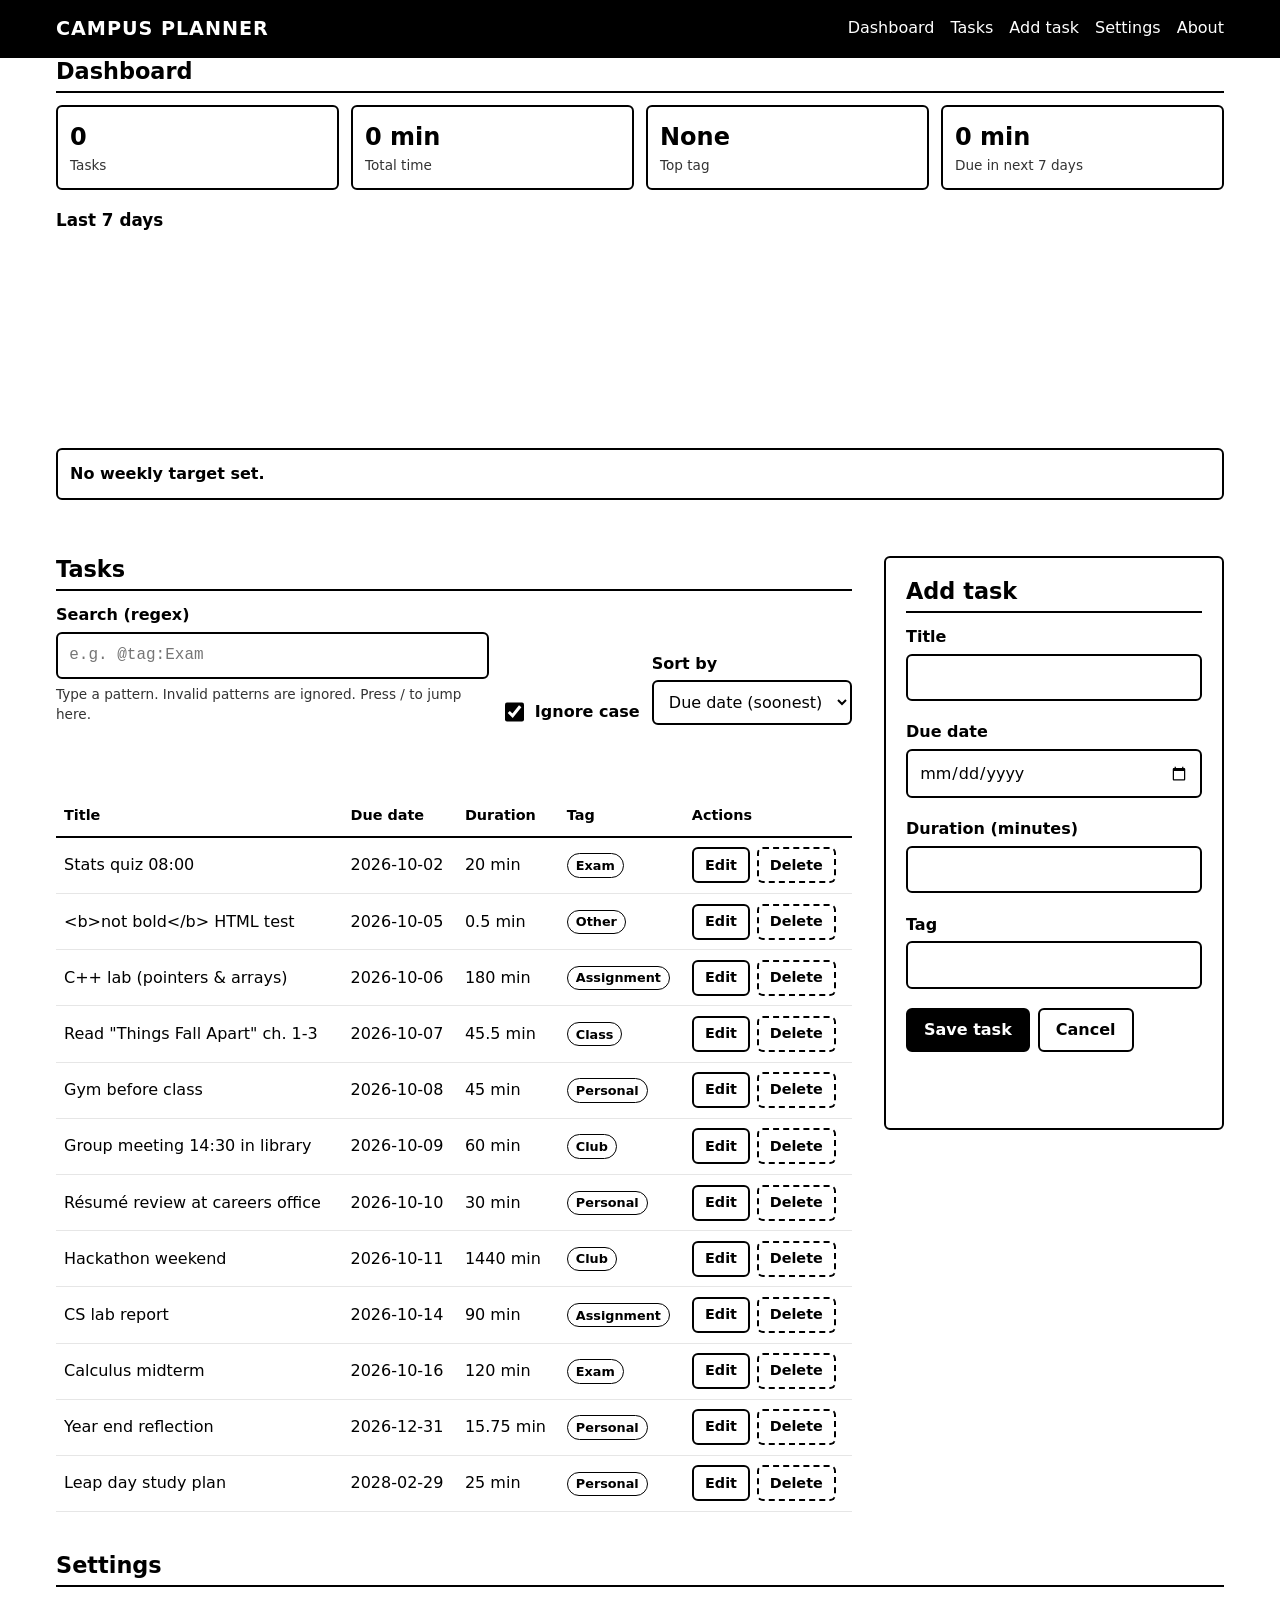
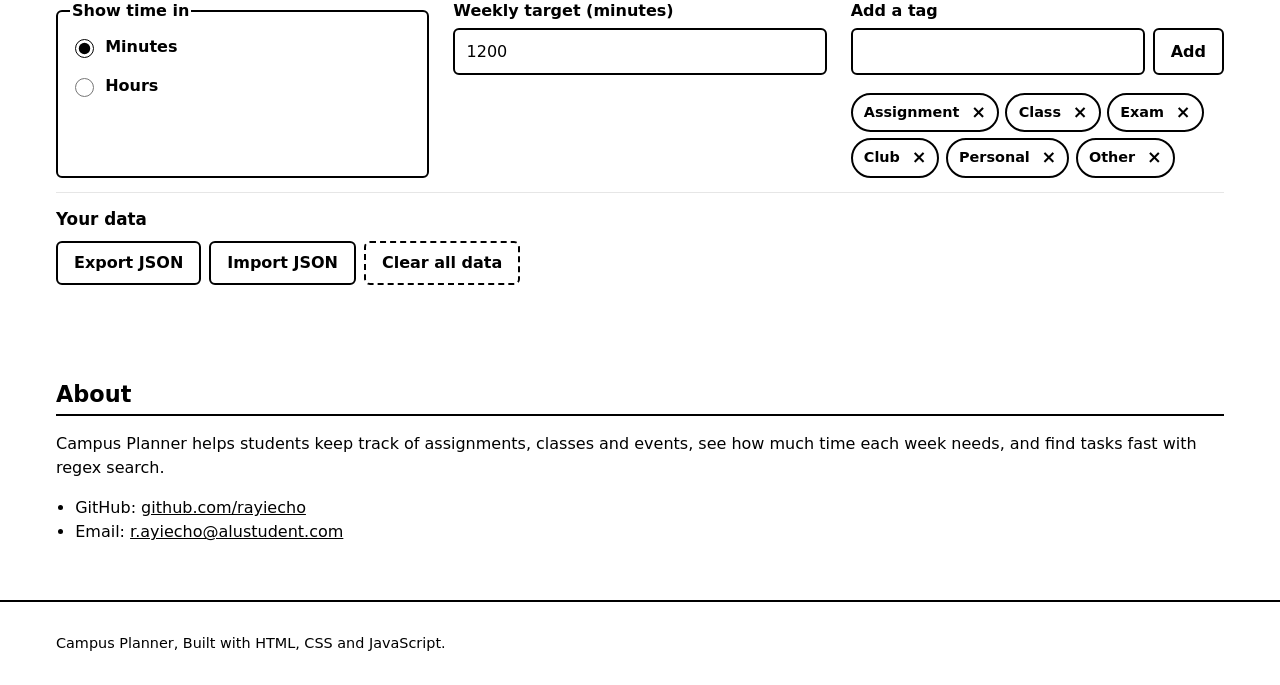
<file: index.html>
<!DOCTYPE html>
<html lang = "en">
<head>
  <meta charset="UTF-8">
  <meta name="viewport" content="width=device-width, initial-scale=1">
  <title>Campus life planner</title>
  <meta name="description" content="Plan tasks and events, track time, and search with regex.">
  <link rel="stylesheet" href="styles/main.css">
</head>
<body>
  <a class="skip-link" href="#main">Skip to content</a>

  <header class="site-header">
    <div class="container header-inner">
      <h1 class="logo">Campus planner</h1>
      <nav aria-label="Main">
        <ul class="nav-list">
          <li><a href="#dashboard">Dashboard</a></li>
          <li><a href="#tasks">Tasks</a></li>
          <li><a href="#form">Add task</a></li>
          <li><a href="#settings">Settings</a></li>
          <li><a href="#about">About</a></li>
        </ul>
      </nav>
    </div>
  </header>

  <main id="main" class="container" tabindex="-1">

    <section id="dashboard" aria-labelledby="dashboard-title">
      <h2 id="dashboard-title">Dashboard</h2>

      <div class="stats">
        <div class="stat">
          <span class="stat-value" id="stat-count">0</span>
          <span class="stat-label">Tasks</span>
        </div>
        <div class="stat">
          <span class="stat-value" id="stat-total">0 min</span>
          <span class="stat-label">Total time</span>
        </div>
        <div class="stat">
          <span class="stat-value" id="stat-top-tag">None</span>
          <span class="stat-label">Top tag</span>
        </div>
        <div class="stat">
          <span class="stat-value" id="stat-week">0 min</span>
          <span class="stat-label">Due in next 7 days</span>
        </div>
      </div>

      <div class="chart-block">
        <h3>Last 7 days</h3>
        <div class="chart" id="chart" role="img" aria-label="Chart of task time for the last 7 days"></div>
      </div>

      <p class="cap-status" id="cap-status" role="status" aria-live="polite">No weekly target set.</p>
    </section>

    <section id="tasks" aria-labelledby="tasks-title">
      <h2 id="tasks-title">Tasks</h2>

      <div class="toolbar">
        <div class="field">
          <label for="search">Search (regex)</label>
          <input type="text" id="search" placeholder="e.g. @tag:Exam" autocomplete="off" aria-describedby="search-help">
          <small id="search-help">Type a pattern. Invalid patterns are ignored. Press / to jump here.</small>
        </div>

        <div class="field field-inline">
          <input type="checkbox" id="case-toggle" checked>
          <label for="case-toggle">Ignore case</label>
        </div>

        <div class="field">
          <label for="sort">Sort by</label>
          <select id="sort">
            <option value="date-asc">Due date (soonest)</option>
            <option value="date-desc">Due date (latest)</option>
            <option value="title-asc">Title (A to Z)</option>
            <option value="title-desc">Title (Z to A)</option>
            <option value="duration-asc">Duration (shortest)</option>
            <option value="duration-desc">Duration (longest)</option>
          </select>
        </div>
      </div>

      <p class="search-status" id="search-status" role="status" aria-live="polite"></p>

      <div class="table-wrap">
        <table class="task-table">
          <caption class="visually-hidden">All tasks</caption>
          <thead>
            <tr>
              <th scope="col">Title</th>
              <th scope="col">Due date</th>
              <th scope="col">Duration</th>
              <th scope="col">Tag</th>
              <th scope="col">Actions</th>
            </tr>
          </thead>
          <tbody id="task-rows"></tbody>
        </table>
      </div>

      <ul class="task-cards" id="task-cards"></ul>

      <p class="empty-state" id="empty-state">No tasks yet. Add your first one below.</p>
    </section>

    <section id="form" aria-labelledby="form-title">
      <h2 id="form-title">Add task</h2>

      <form id="task-form" novalidate>
        <input type="hidden" id="task-id">

        <div class="field">
          <label for="title">Title</label>
          <input type="text" id="title" name="title" required>
          <p class="error" id="title-error"></p>
        </div>

        <div class="field">
          <label for="due-date">Due date</label>
          <input type="date" id="due-date" name="dueDate" required>
          <p class="error" id="due-date-error"></p>
        </div>

        <div class="field">
          <label for="duration">Duration (minutes)</label>
          <input type="text" id="duration" name="duration" inputmode="decimal" required>
          <p class="error" id="duration-error"></p>
        </div>

        <div class="field">
          <label for="tag">Tag</label>
          <input type="text" id="tag" name="tag" list="tag-list" required>
          <datalist id="tag-list"></datalist>
          <p class="error" id="tag-error"></p>
        </div>

        <div class="form-actions">
          <button type="submit" class="btn btn-primary" id="save-btn">Save task</button>
          <button type="reset" class="btn" id="cancel-btn">Cancel</button>
        </div>

        <p class="form-status" id="form-status" role="status" aria-live="polite"></p>
      </form>
    </section>

    <section id="settings" aria-labelledby="settings-title">
      <h2 id="settings-title">Settings</h2>

      <form id="settings-form" class="settings-grid" novalidate>
        <fieldset>
          <legend>Show time in</legend>
          <div class="field field-inline">
            <input type="radio" id="unit-min" name="unit" value="minutes" checked>
            <label for="unit-min">Minutes</label>
          </div>
          <div class="field field-inline">
            <input type="radio" id="unit-hr" name="unit" value="hours">
            <label for="unit-hr">Hours</label>
          </div>
        </fieldset>

        <div class="field">
          <label for="weekly-cap">Weekly target (minutes)</label>
          <input type="text" id="weekly-cap" inputmode="decimal">
          <p class="error" id="weekly-cap-error"></p>
        </div>

        <div class="field">
          <label for="new-tag">Add a tag</label>
          <div class="input-row">
            <input type="text" id="new-tag" aria-describedby="new-tag-error">
            <button type="button" class="btn" id="add-tag-btn">Add</button>
          </div>
          <p class="error" id="new-tag-error"></p>
          <ul class="tag-chips" id="tag-chips" aria-label="Your tags"></ul>
        </div>
      </form>

      <div class="data-tools">
        <h3>Your data</h3>
        <div class="form-actions">
          <button type="button" class="btn" id="export-btn">Export JSON</button>
          <label for="import-file" class="btn">Import JSON</label>
          <input type="file" id="import-file" accept="application/json,.json" class="visually-hidden">
          <button type="button" class="btn btn-danger" id="clear-btn">Clear all data</button>
        </div>
        <p class="form-status" id="data-status" role="status" aria-live="polite"></p>
      </div>
    </section>

    <section id="about" aria-labelledby="about-title">
      <h2 id="about-title">About</h2>
      <p>Campus Planner helps students keep track of assignments, classes and events, see how much time each week needs, and find tasks fast with regex search.</p>
      <ul class="contact">
        <li>GitHub: <a href="https://github.com/rayiecho">github.com/rayiecho</a></li>
        <li>Email: <a href="mailto:r.ayiecho@alustudent.com">r.ayiecho@alustudent.com</a></li>
      </ul>
    </section>

  </main>

  <footer class="site-footer">
    <div class="container">
      <p>Campus Planner, Built with HTML, CSS and JavaScript.</p>
    </div>
  </footer>
  <script type="module" src="scripts/app.js"></script>
</body>
</html>
</file>
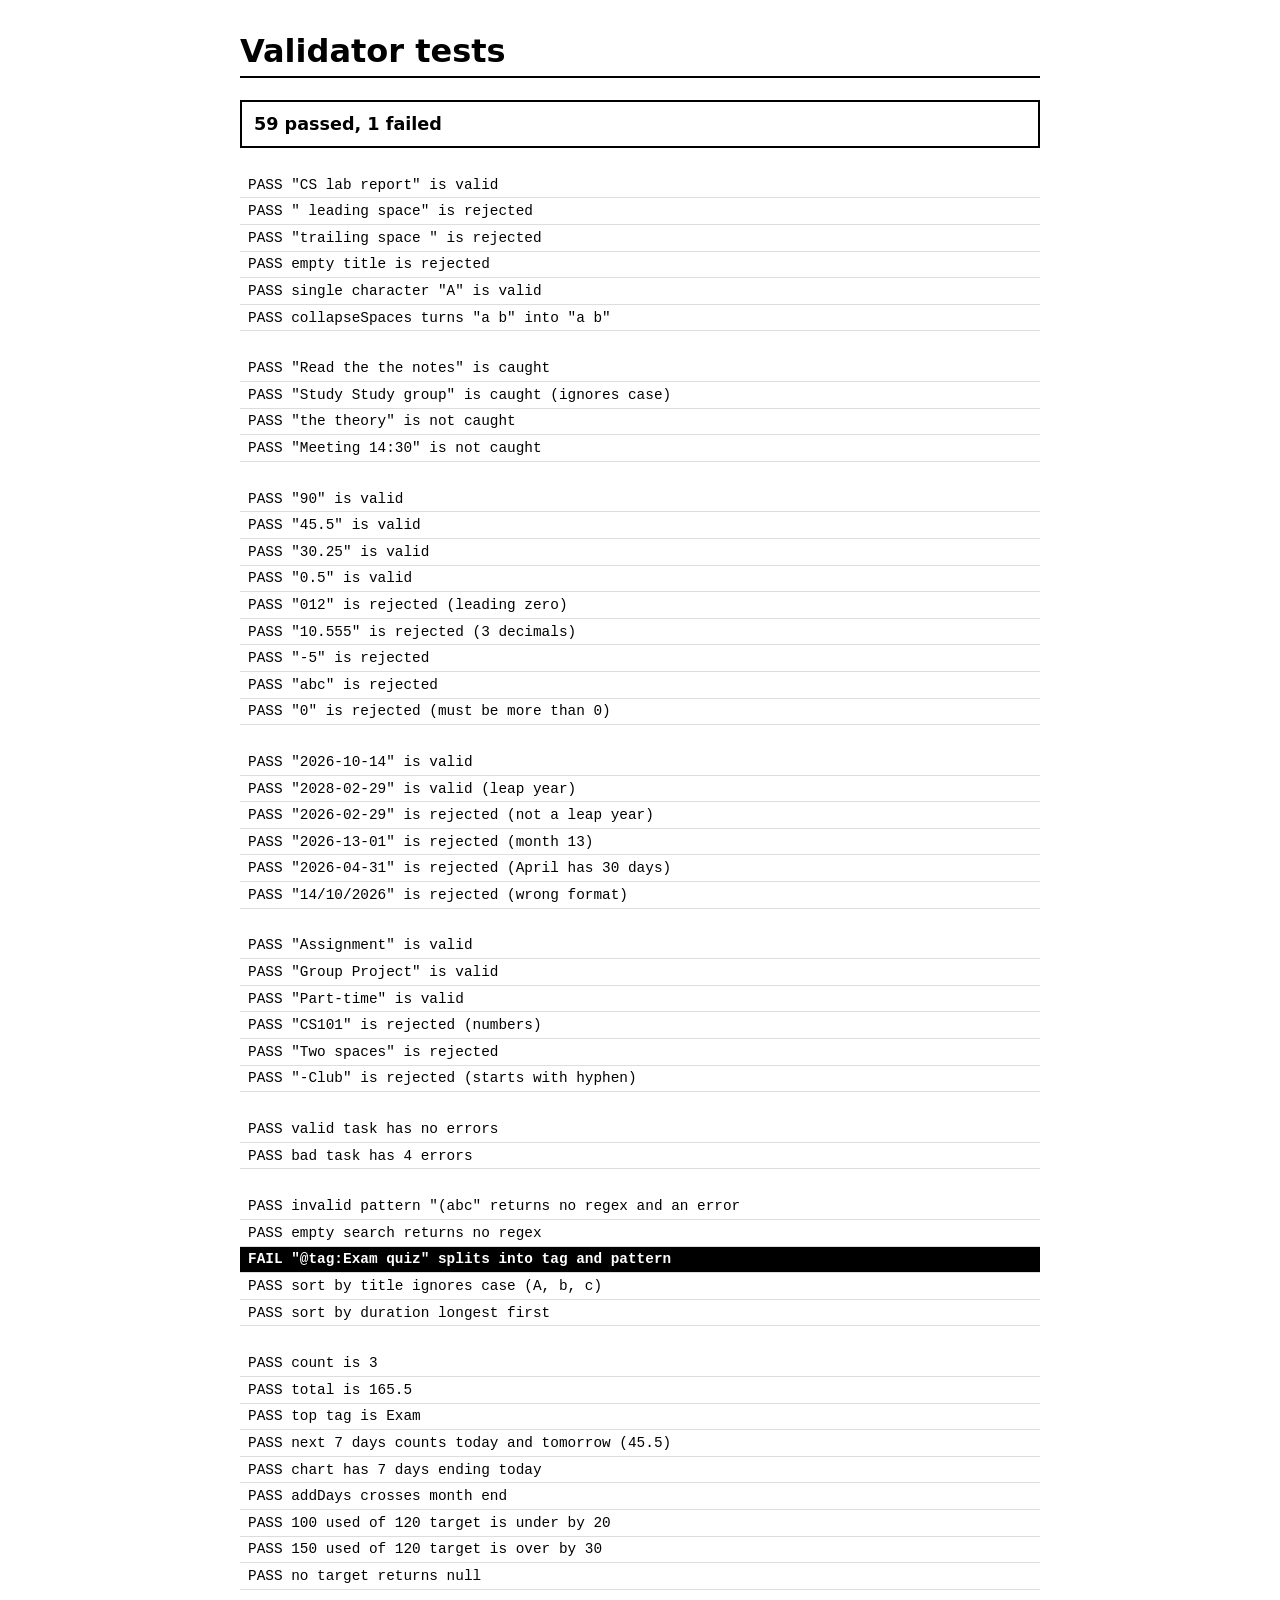
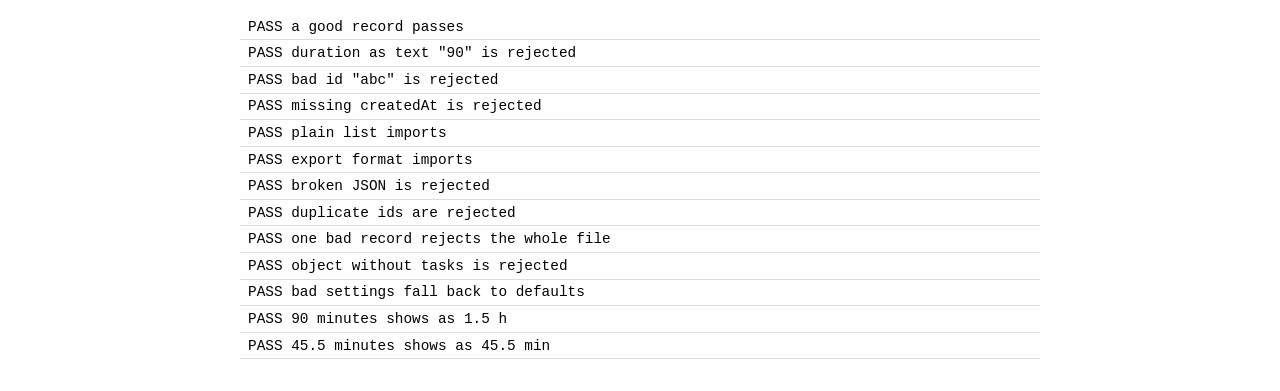
<file: tests.html>
<!DOCTYPE html>
<html lang="en">
<head>
  <meta charset="UTF-8">
  <meta name="viewport" content="width=device-width, initial-scale=1">
  <title>Tests - Campus Planner</title>
  <style>
    body { font-family: system-ui, sans-serif; max-width: 800px; margin: 2rem auto; padding: 0 1rem; color: #000; background: #fff; }
    h1 { border-bottom: 2px solid #000; padding-bottom: 0.4rem; }
    h2 { font-size: 1.1rem; margin-top: 1.5rem; }
    ul { list-style: none; padding: 0; }
    li { padding: 0.3rem 0.5rem; border-bottom: 1px solid #ddd; font-family: ui-monospace, Consolas, monospace; font-size: 0.9rem; }
    .fail { background: #000; color: #fff; font-weight: bold; }
    #summary { font-weight: bold; font-size: 1.1rem; padding: 0.75rem; border: 2px solid #000; }
  </style>
</head>
<body>
  <main>
    <h1>Validator tests</h1>
    <p id="summary" role="status">Running...</p>
    <div id="results"></div>
  </main>

  <script type="module">
    import { patterns, collapseSpaces, checkTitle, checkDuration, checkDate, checkTag, checkTask } from './scripts/validators.js';
    import { compileRegex, parseQuery, sortTasks } from './scripts/search.js';
    import { computeStats, capStatus, addDays } from './scripts/stats.js';
    import { parseImport, validateSettings, checkRecord } from './scripts/storage.js';
    import { formatDuration } from './scripts/ui.js';

    const results = document.getElementById('results');
    let passed = 0;
    let failed = 0;
    let list;

    function group(name) {
      const h = document.createElement('h2');
      h.textcontent = name;
      list = document.createElement('ul');
      results.append(h, list);
    }

    function assert(label, condition) {
      const li = document.createElement('li');
      li.textContent = (condition ? 'PASS  ' : 'FAIL  ') + label;
      if (!condition) li.className = 'fail';
      list.append(li);
      condition ? passed++ : failed++;
    }

    const ok = msg => msg === '';

    group('Title');
    assert('"CS lab report" is valid', ok(checkTitle('CS lab report')));
    assert('" leading space" is rejected', !ok(checkTitle(' leading space')));
    assert('"trailing space " is rejected', !ok(checkTitle('trailing space ')));
    assert('empty title is rejected', !ok(checkTitle('')));
    assert('single character "A" is valid', ok(checkTitle('A')));
    assert('collapseSpaces turns "a   b" into "a b"', collapseSpaces('a   b') === 'a b');

    group('Duplicate words (back-reference)');
    assert('"Read the the notes" is caught', !ok(checkTitle('Read the the notes')));
    assert('"Study Study group" is caught (ignores case)', patterns.duplicateWord.test('Study study group'));
    assert('"the theory" is not caught', ok(checkTitle('Read the theory')));
    assert('"Meeting 14:30" is not caught', ok(checkTitle('Meeting 14:30')));

    group('Duration');
    assert('"90" is valid', ok(checkDuration('90')));
    assert('"45.5" is valid', ok(checkDuration('45.5')));
    assert('"30.25" is valid', ok(checkDuration('30.25')));
    assert('"0.5" is valid', ok(checkDuration('0.5')));
    assert('"012" is rejected (leading zero)', !ok(checkDuration('012')));
    assert('"10.555" is rejected (3 decimals)', !ok(checkDuration('10.555')));
    assert('"-5" is rejected', !ok(checkDuration('-5')));
    assert('"abc" is rejected', !ok(checkDuration('abc')));
    assert('"0" is rejected (must be more than 0)', !ok(checkDuration('0')));

    group('Due date');
    assert('"2026-10-14" is valid', ok(checkDate('2026-10-14')));
    assert('"2028-02-29" is valid (leap year)', ok(checkDate('2028-02-29')));
    assert('"2026-02-29" is rejected (not a leap year)', !ok(checkDate('2026-02-29')));
    assert('"2026-13-01" is rejected (month 13)', !ok(checkDate('2026-13-01')));
    assert('"2026-04-31" is rejected (April has 30 days)', !ok(checkDate('2026-04-31')));
    assert('"14/10/2026" is rejected (wrong format)', !ok(checkDate('14/10/2026')));

    group('Tag');
    assert('"Assignment" is valid', ok(checkTag('Assignment')));
    assert('"Group Project" is valid', ok(checkTag('Group Project')));
    assert('"Part-time" is valid', ok(checkTag('Part-time')));
    assert('"CS101" is rejected (numbers)', !ok(checkTag('CS101')));
    assert('"Two  spaces" is rejected', !ok(checkTag('Two  spaces')));
    assert('"-Club" is rejected (starts with hyphen)', !ok(checkTag('-Club')));

    group('Whole task`');
    const good = { title: 'Physics exam', dueDate: '2026-10-20', duration: '120', tag: 'Exam' };
    const bad = { title: ' x', dueDate: '2026-02-30', duration: '01', tag: 'Exam1' };
    assert('valid task has no errors', Object.keys(checkTask(good)).length === 0);
    assert('bad task has 4 errors', Object.keys(checkTask(bad)).length === 4);

    group('Search');
    assert('invalid pattern "(abc" returns no regex and an error', compileRegex('(abc').re === null && compileRegex('(abc').error !== '');
    assert('empty search returns no regex', compileRegex('').re === null);
    assert('"@tag:Exam quiz" splits into tag and pattern', parseQuery('@tag:Exam quiz').tag === 'Exam' && parseQuery('@tag:Exam quiz').pattern === 'quiz');
    const sample = [
      { title: 'b', dueDate: '2026-10-09', duration: 30, tag: 'Exam' },
      { title: 'A', dueDate: '2026-10-02', duration: 120, tag: 'Club' },
      { title: 'c', dueDate: '2026-10-08', duration: 15.5, tag: 'Exam' }
    ];
    assert('sort by title ignores case (A, b, c)', sortTasks(sample, 'title-asc').map(t => t.title).join('') === 'Abc');
    assert('sort by duration longest first', sortTasks(sample, 'duration-desc')[0].duration === 120);

    group('Stats');
    const stats = computeStats(sample, '2026-10-08');
    assert('count is 3', stats.count === 3);
    assert('total is 165.5', stats.total === 165.5);
    assert('top tag is Exam', stats.top.tag === 'Exam' && stats.top.count === 2);
    assert('next 7 days counts today and tomorrow (45.5)', stats.next7 === 45.5);
    assert('chart has 7 days ending today', stats.days.length === 7 && stats.days[6].date === '2026-10-08');
    assert('addDays crosses month end', addDays('2026-10-31', 1) === '2026-11-01');
    assert('100 used of 120 target is under by 20', capStatus(100, 120).over === false && capStatus(100, 120).amount === 20);
    assert('150 used of 120 target is over by 30', capStatus(150, 120).over === true && capStatus(150, 120).amount === 30);
    assert('no target returns null', capStatus(50, 0) === null);

    group('Import and settings');
    const rec = { id: 'task_0001', title: 'Lab', dueDate: '2026-10-14', duration: 90, tag: 'Exam',
                  createdAt: '2026-10-01T08:15:00.000Z', updatedAt: '2026-10-01T08:15:00.000Z' };
    assert('a good record passes', checkRecord(rec) === '');
    assert('duration as text "90" is rejected', checkRecord({ ...rec, duration: '90' }) !== '');
    assert('bad id "abc" is rejected', checkRecord({ ...rec, id: 'abc' }) !== '');
    assert('missing createdAt is rejected', checkRecord({ ...rec, createdAt: undefined }) !== '');
    assert('plain list imports', parseImport(JSON.stringify([rec])).ok);
    assert('export format imports', parseImport(JSON.stringify({ tasks: [rec], settings: { unit: 'hours' } })).settings.unit === 'hours');
    assert('broken JSON is rejected', !parseImport('{"tasks": [').ok);
    assert('duplicate ids are rejected', !parseImport(JSON.stringify([rec, rec])).ok);
    assert('one bad record rejects the whole file', !parseImport(JSON.stringify([rec, { ...rec, id: 'task_0002', dueDate: '2026-02-30' }])).ok);
    assert('object without tasks is rejected', !parseImport('{"hello": 1}').ok);
    assert('bad settings fall back to defaults', validateSettings({ unit: 'days', weeklyCap: -5 }).unit === 'minutes');
    assert('90 minutes shows as 1.5 h', formatDuration(90, 'hours') === '1.5 h');
    assert('45.5 minutes shows as 45.5 min', formatDuration(45.5, 'minutes') === '45.5 min');

    document.getElementById('summary').textContent =
      `${passed} passed, ${failed} failed`;
  </script>
</body>
</html>
</file>
<file: styles/main.css>
/* Base styles are for small phones. Bigger screens are added at the bottom. */

:root {
  --black: #000;
  --white: #fff;
  --grey-dark: #333;
  --grey: #666;
  --grey-light: #e6e6e6;
  --grey-faint: #f5f5f5;
  --radius: 6px;
  --gap: 1rem;
  --font: system-ui, -apple-system, "Segoe UI", Roboto, sans-serif;
  --mono: ui-monospace, "Cascadia Code", Consolas, monospace;
}

*,
*::before,
*::after {
  box-sizing: border-box;
}

html {
  scroll-behavior: smooth;
}

body {
  margin: 0;
  font-family: var(--font);
  font-size: 1rem;
  line-height: 1.5;
  color: var(--black);
  background: var(--white);
}

h1, h2, h3 {
  line-height: 1.2;
  margin: 0 0 0.75rem;
}

h2 {
  font-size: 1.4rem;
  border-bottom: 2px solid var(--black);
  padding-bottom: 0.4rem;
}

h3 {
  font-size: 1.05rem;
}

a {
  color: var(--black);
}

.container {
  width: 100%;
  max-width: 1200px;
  margin: 0 auto;
  padding: 0 1rem;
}

/* Focus and skip link */

:focus-visible {
  outline: 3px solid var(--black);
  outline-offset: 3px;
}

.skip-link {
  position: absolute;
  top: -100px;
  left: 1rem;
  padding: 0.6rem 1rem;
  background: var(--black);
  color: var(--white);
  z-index: 100;
  transition: top 0.2s;
}

.skip-link:focus {
  top: 1rem;
}

.visually-hidden {
  position: absolute;
  width: 1px;
  height: 1px;
  overflow: hidden;
  clip: rect(0 0 0 0);
  white-space: nowrap;
}

/* Header and nav */

.site-header {
  background: var(--black);
  color: var(--white);
  padding: 0.75rem 0;
  position: sticky;
  top: 0;
  z-index: 10;
}

.header-inner {
  display: flex;
  flex-direction: column;
  gap: 0.5rem;
}

.logo {
  font-size: 1.2rem;
  margin: 0;
  letter-spacing: 0.05em;
  text-transform: uppercase;
}

.nav-list {
  list-style: none;
  margin: 0;
  padding: 0;
  display: flex;
  flex-wrap: wrap;
  gap: 0.25rem 1rem;
}

.nav-list a {
  color: var(--white);
  text-decoration: none;
  display: inline-block;
  padding: 0.25rem 0;
  border-bottom: 2px solid transparent;
}

.nav-list a:hover {
  border-bottom-color: var(--white);
}

.nav-list a:focus-visible {
  outline-color: var(--white);
}

/* Sections */

main {
  padding-top: 1.5rem;
  padding-bottom: 2rem;
}

main:focus {
  outline: none;
}

section {
  margin-bottom: 2.5rem;
  scroll-margin-top: 6rem;
}

/* Dashboard */

.stats {
  display: flex;
  flex-wrap: wrap;
  gap: 0.75rem;
  margin-bottom: 1.25rem;
}

.stat {
  flex: 1 1 100%;
  border: 2px solid var(--black);
  border-radius: var(--radius);
  padding: 0.75rem;
  display: flex;
  flex-direction: column;
}

.stat-value {
  font-size: 1.5rem;
  font-weight: 700;
}

.stat-label {
  font-size: 0.85rem;
  color: var(--grey-dark);
}

.chart-block {
  margin-bottom: 1rem;
}

.chart {
  display: flex;
  align-items: flex-end;
  gap: 0.4rem;
  height: 140px;
  border-bottom: 2px solid var(--black);
  padding-top: 0.5rem;
}

.cap-status {
  padding: 0.75rem;
  border: 2px solid var(--black);
  border-radius: var(--radius);
  font-weight: 600;
}

.cap-status.over {
  background: var(--black);
  color: var(--white);
}

/* Toolbar */

.toolbar {
  display: flex;
  flex-direction: column;
  gap: 0.75rem;
  margin-bottom: 0.75rem;
}

/* Forms */

.field {
  display: flex;
  flex-direction: column;
  gap: 0.3rem;
  margin-bottom: 0.9rem;
}

.field-inline {
  flex-direction: row;
  align-items: center;
  gap: 0.5rem;
}

label,
legend {
  font-weight: 600;
}

input[type="text"],
input[type="date"],
select {
  font: inherit;
  padding: 0.6rem 0.7rem;
  border: 2px solid var(--black);
  border-radius: var(--radius);
  background: var(--white);
  color: var(--black);
  width: 100%;
  min-height: 44px;
}

input[type="checkbox"],
input[type="radio"] {
  width: 1.2rem;
  height: 1.2rem;
  accent-color: var(--black);
}

#search {
  font-family: var(--mono);
}

small {
  color: var(--grey-dark);
  font-size: 0.85rem;
}

fieldset {
  border: 2px solid var(--black);
  border-radius: var(--radius);
  padding: 0.75rem;
  margin: 0 0 0.9rem;
}

.input-row {
  display: flex;
  gap: 0.5rem;
}

.error {
  margin: 0;
  font-size: 0.9rem;
  font-weight: 600;
}

.error:not(:empty) {
  border-left: 4px solid var(--black);
  padding-left: 0.5rem;
  animation: drop-in 0.2s ease-out;
}

.error:not(:empty)::before {
  content: "! ";
}

input[aria-invalid="true"] {
  border-width: 3px;
  border-style: dashed;
}

/* Buttons */

.btn {
  font: inherit;
  font-weight: 600;
  display: inline-flex;
  align-items: center;
  justify-content: center;
  min-height: 44px;
  padding: 0.5rem 1rem;
  border: 2px solid var(--black);
  border-radius: var(--radius);
  background: var(--white);
  color: var(--black);
  cursor: pointer;
  transition: background 0.15s, color 0.15s, transform 0.1s;
}

.btn:hover {
  background: var(--grey-light);
}

.btn:active {
  transform: translateY(1px);
}

.btn-primary {
  background: var(--black);
  color: var(--white);
}

.btn-primary:hover {
  background: var(--grey-dark);
}

.btn-danger {
  border-style: dashed;
}

.btn-small {
  min-height: 36px;
  padding: 0.25rem 0.7rem;
  font-size: 0.9rem;
}

.form-actions {
  display: flex;
  flex-wrap: wrap;
  gap: 0.5rem;
}

.form-status,
.search-status {
  min-height: 1.5em;
  font-weight: 600;
}

/* Task list: cards on small screens, table on desktop */

.table-wrap {
  display: none;
}

.task-cards {
  list-style: none;
  padding: 0;
  margin: 0;
  display: flex;
  flex-wrap: wrap;
  gap: 0.75rem;
}

.task-card {
  flex: 1 1 100%;
  border: 2px solid var(--black);
  border-radius: var(--radius);
  padding: 0.9rem;
  animation: fade-up 0.25s ease-out;
}

.task-card h3 {
  margin-bottom: 0.25rem;
}

.task-meta {
  margin: 0 0 0.6rem;
  color: var(--grey-dark);
}

.tag {
  display: inline-block;
  font-size: 0.8rem;
  font-weight: 600;
  padding: 0.1rem 0.5rem;
  border: 1px solid var(--black);
  border-radius: 999px;
}

mark {
  background: var(--black);
  color: var(--white);
  padding: 0 0.1em;
}

.empty-state {
  text-align: center;
  padding: 2rem 1rem;
  border: 2px dashed var(--grey);
  border-radius: var(--radius);
  color: var(--grey-dark);
}

.empty-state[hidden] {
  display: none;
}

/* Settings */

.tag-chips {
  list-style: none;
  padding: 0;
  margin: 0.5rem 0 0;
  display: flex;
  flex-wrap: wrap;
  gap: 0.4rem;
}

.data-tools {
  border-top: 1px solid var(--grey-light);
  padding-top: 1rem;
}

.contact {
  padding-left: 1.2rem;
}

/* Footer */

.site-footer {
  border-top: 2px solid var(--black);
  padding: 1rem 0;
  font-size: 0.9rem;
}

/* Animations */

@keyframes fade-up {
  from {
    opacity: 0;
    transform: translateY(6px);
  }
  to {
    opacity: 1;
    transform: translateY(0);
  }
}

@keyframes drop-in {
  from {
    opacity: 0;
    transform: translateY(-4px);
  }
  to {
    opacity: 1;
    transform: translateY(0);
  }
}

@media (prefers-reduced-motion: reduce) {
  *,
  *::before,
  *::after {
    animation: none !important;
    transition: none !important;
  }

  html {
    scroll-behavior: auto;
  }
}

/* 360px and up: regular phones */

@media (min-width: 360px) {
  .stat {
    flex: 1 1 calc(50% - 0.75rem);
  }
}

/* 768px and up: tablets */

@media (min-width: 768px) {
  .header-inner {
    flex-direction: row;
    justify-content: space-between;
    align-items: center;
  }

  .stat {
    flex: 1 1 calc(25% - 0.75rem);
  }

  .toolbar {
    flex-direction: row;
    align-items: flex-end;
    flex-wrap: wrap;
  }

  .toolbar .field:first-child {
    flex: 1 1 300px;
  }

  .task-card {
    flex: 1 1 calc(50% - 0.75rem);
  }

  .settings-grid {
    display: flex;
    flex-wrap: wrap;
    gap: 1.5rem;
  }

  .settings-grid > * {
    flex: 1 1 250px;
  }
}

/* 1024px and up: desktop */

@media (min-width: 1024px) {
  main {
    display: flex;
    flex-wrap: wrap;
    gap: 0 2rem;
    align-items: flex-start;
  }

  main > section {
    flex: 1 1 100%;
  }

  #tasks {
    flex: 1 1 60%;
  }

  #form {
    flex: 0 0 340px;
    border: 2px solid var(--black);
    border-radius: var(--radius);
    padding: 1.25rem;
  }

  .table-wrap {
    display: block;
    overflow-x: auto;
  }

  .task-cards {
    display: none;
  }

  .task-table {
    width: 100%;
    border-collapse: collapse;
  }

  .task-table th,
  .task-table td {
    text-align: left;
    padding: 0.6rem 0.5rem;
    border-bottom: 1px solid var(--grey-light);
  }

  .task-table th {
    border-bottom: 2px solid var(--black);
    font-size: 0.9rem;
  }

  .task-table tbody tr {
    animation: fade-up 0.25s ease-out;
  }

  .task-table tbody tr:hover {
    background: var(--grey-faint);
  }
}

/* Task list details added in M4 */

.table-wrap[hidden],
.task-cards[hidden] {
  display: none;
}

/* only animate a task when it's first added, not every time the list redraws */
.task-card,
.task-table tbody tr {
  animation: none;
}

.task-card.is-new,
.task-table tbody tr.is-new {
  animation: fade-up 0.3s ease-out;
}

.row-actions {
  display: flex;
  flex-wrap: wrap;
  gap: 0.4rem;
}

.task-card.editing {
  border-width: 3px;
}

.edit-form .field {
  margin-bottom: 0.6rem;
}

.task-table th[aria-sort="ascending"]::after {
  content: " \2191";
}

.task-table th[aria-sort="descending"]::after {
  content: " \2193";
}

@media (min-width: 1024px) {
  .task-table tr.editing td {
    background: var(--grey-faint);
    padding: 1rem;
  }

  .edit-form {
    display: flex;
    flex-wrap: wrap;
    gap: 0 1rem;
    align-items: flex-start;
  }

  .edit-form .field {
    flex: 1 1 140px;
  }

  .edit-form .form-actions {
    flex: 1 1 100%;
  }
}

/* Dashboard chart added in M5 */

.chart {
  height: 190px;
  border-bottom: none;
  gap: 0.35rem;
  align-items: stretch;
}

.bar-col {
  flex: 1 1 0;
  min-width: 0;
  display: flex;
  flex-direction: column;
  align-items: center;
  gap: 0.25rem;
}

.bar-track {
  flex: 1;
  width: 100%;
  display: flex;
  align-items: flex-end;
  border-bottom: 2px solid var(--black);
}

.bar {
  width: 100%;
  min-height: 2px;
  background: var(--black);
  border-radius: 3px 3px 0 0;
  transform-origin: bottom;
  animation: grow 0.4s ease-out;
  transition: height 0.3s ease-out;
}

.bar-value,
.bar-label {
  font-size: 0.7rem;
  line-height: 1.2;
  text-align: center;
  white-space: nowrap;
}

.bar-value {
  min-height: 1.2em;
  font-weight: 600;
}

.bar-label {
  color: var(--grey-dark);
}

@keyframes grow {
  from {
    transform: scaleY(0);
  }
  to {
    transform: scaleY(1);
  }
}

.cap-status.over::before {
  content: "! ";
}

@media (min-width: 768px) {
  .bar-value,
  .bar-label {
    font-size: 0.8rem;
  }
}

/* Settings added in M6 */

.chip {
  display: inline-flex;
  align-items: center;
  gap: 0.25rem;
  padding: 0.15rem 0.2rem 0.15rem 0.7rem;
  border: 2px solid var(--black);
  border-radius: 999px;
  font-size: 0.9rem;
  font-weight: 600;
}

.chip-remove {
  font: inherit;
  font-size: 1.1rem;
  line-height: 1;
  width: 1.9rem;
  height: 1.9rem;
  border: none;
  border-radius: 50%;
  background: transparent;
  color: var(--black);
  cursor: pointer;
}

.chip-remove:hover {
  background: var(--black);
  color: var(--white);
}

/* the file input is hidden, so show its focus on the label that looks like a button */
.form-actions:has(#import-file:focus-visible) label[for="import-file"] {
  outline: 3px solid var(--black);
  outline-offset: 3px;
}

#data-status:not(:empty) {
  border-left: 4px solid var(--black);
  padding-left: 0.5rem;
}
</file>
